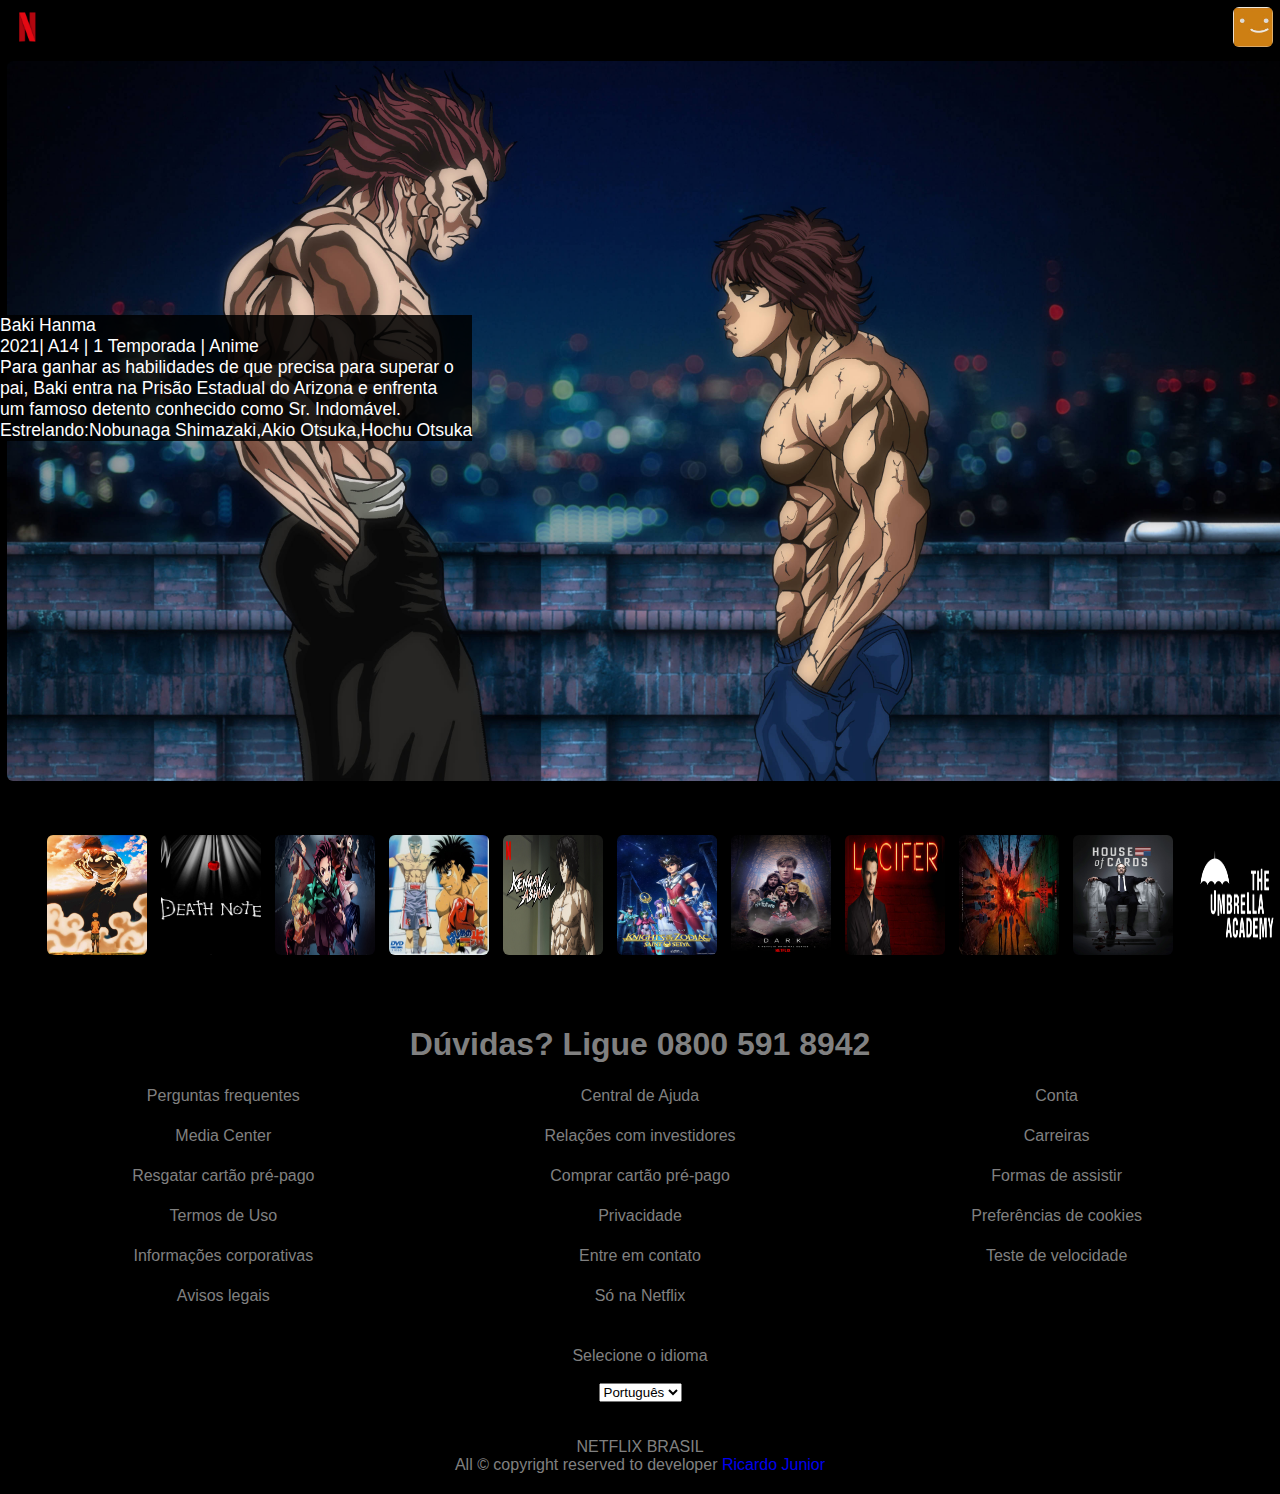
<file: netflix-clone/index.html>
<!DOCTYPE html>
<html lang="pt-br">
<head>
    <meta charset="UTF-8">
    <meta http-equiv="X-UA-Compatible" content="IE=edge">
    <meta name="viewport" content="width=device-width, initial-scale=1.0">
    <link rel="stylesheet" href="stylestyle.css">
    <link rel="stylesheet" href="https://cdnjs.cloudflare.com/ajax/libs/font-awesome/6.4.0/css/all.min.css" integrity="sha512-iecdLmaskl7CVkqkXNQ/ZH/XLlvWZOJyj7Yy7tcenmpD1ypASozpmT/E0iPtmFIB46ZmdtAc9eNBvH0H/ZpiBw==" crossorigin="anonymous" referrerpolicy="no-referrer" />
    <title>Document</title>
</head>
<body>
    <header>
        <div class="top">
            <img src="img/logo netflix.png" alt="" width="40px">
            <img src="img/user.jpg" alt="" width="40px">
        </div>
    </header>
    <main>
        <div class="background-content">
            <img src="img/baki1.jpg" alt="" width="100%" height="70%">
        </div>
        <div class="discription">
            <p>
                Baki Hanma
                <br>
                2021| A14 | 1 Temporada | Anime
                <br>
                Para ganhar as habilidades de que precisa para superar o <br> pai, Baki entra na Prisão Estadual do Arizona e enfrenta <br> um famoso detento conhecido como Sr. Indomável. <br>
                Estrelando:Nobunaga Shimazaki,Akio Otsuka,Hochu Otsuka
            </p>
        </div> 
        <div id="container">
                <div><abbr title="Enquanto o campeão de artes marciais Baki Hanma treina duro para superar seu lendário pai, cinco condenados à pena de morte partem para Tóquio para acabar com ele."><img src="img/baki.jpg" alt="" width="100px" height="120px" class="efeito" class="imagem" ></abbr></div>
                
                <div><abbr title="Um jovem usa os poderes de um caderno sobrenatural para matar bandidos, mas acaba atraindo a atenção de um detetive, um demônio e uma colega."><img src="img/death-note.jpg"alt="" width="100px" height="120px" class="efeito" class="imagem" ></abbr></div>
                
                <div><abbr title="Demônios massacraram sua família e amaldiçoaram sua irmã. Agora Tanjiro inicia sua jornada para encontrar a cura e se vingar."><img src="img/demon-slayer.jpg" alt="" width="100px" height="120px" class="efeito" class="imagem" ></abbr></div>
                
                <div><abbr title="Resgatado de valentões pelo boxeador profissional Mamoru Takamura, o jovem Ippo Makunouchi começa a lutar boxe para buscar o que significa ser forte."><img src="img/hajime-no-ippo.jpg" alt="" width="100px" height="120px" class="efeito" class="imagem" ></abbr></div>
                
                <div><abbr title="Ohma Tokita ingressa em um mundo secreto onde as disputas de negócios são resolvidas em combates entre gladiadores. Esqueça o dinheiro. Ele só quer lutar e vencer."><img src="img/Kengan-Ashura.jpg" alt="" width="100px" height="120px" class="efeito" class="imagem" ></abbr></div>
                
                <div><abbr title="Seiya e Os Cavaleiros do Zodíaco estão de volta para proteger a reencarnação da deusa Atena, mas uma obscura profecia paira sobre todos eles."><img src="img/saint Seya.jpg" alt="" width="100px" height="120px" class="efeito" class="imagem" ></abbr></div>
                
                <div><abbr title="Quatro famílias iniciam uma desesperada busca por respostas quando uma criança desaparece e um complexo mistério envolvendo três gerações começa a se revelar."><img src="img/dark.jpg" alt="" width="100px" height="120px" class="efeito" class="imagem" ></abbr></div>
                
                <div><abbr title="Entediado com a vida nas trevas, o diabo se muda para Los Angeles, abre um piano-bar e empresta sua sabedoria a uma investigadora de assassinatos."><img src="img/Lucifer.jpg" alt="" width="100px" height="120px" class="efeito" class="imagem" ></abbr></div>
                
                <div><abbr title="Quando um garoto desaparece, a cidade toda participa nas buscas. Mas o que encontram são segredos, forças sobrenaturais e uma menina."><img src="img/stranger-things.jpg" alt="" width="100px" height="120px" class="efeito" class="imagem" ></abbr></div>
                
                <div><abbr title="Com Frank fora da jogada, Claire Underwood pode exercer todo o seu poder como a primeira presidente mulher dos Estados Unidos. Mas poderosos inimigos estão à espreita."><img src="img/house of cards.jpg" alt="" width="100px" height="120px" class="efeito" class="imagem" ></abbr></div>
                
                <div><abbr title="Com a morte do pai, irmãos com poderes extraordinários se reencontram e descobrem surpreendentes segredos de família – além de uma ameaça iminente à humanidade."><img src="img/the umbella academy.jpg" alt="" width="100px" height="120px" class="efeito" class="imagem" ></abbr></div>
            <div><abbr title="Enquanto o campeão de artes marciais Baki Hanma treina duro para superar seu lendário pai, cinco condenados à pena de morte partem para Tóquio para acabar com ele."><img src="img/baki.jpg" alt="" width="100px" height="120px" class="efeito" class="imagem" ></abbr></div>
            <div><abbr title="Enquanto o campeão de artes marciais Baki Hanma treina duro para superar seu lendário pai, cinco condenados à pena de morte partem para Tóquio para acabar com ele."><img src="img/baki.jpg" alt="" width="100px" height="120px" class="efeito" class="imagem" ></abbr></div>
        </div> 
    </main>
    <footer>
        <h1>Dúvidas? Ligue 0800 591 8942</h1>
        <br>
        <ul class="list-three-collumns">
            <li>Perguntas frequentes</li> 
            <li>Central de Ajuda</li> 
            <li>Conta</li>
            <li>Media Center</li> 
            <li>Relações com investidores</li> 
            <li>Carreiras</li> 
            <li>Resgatar cartão pré-pago</li> 
            <li>Comprar cartão pré-pago</li> 
            <li>Formas de assistir</li>
            <li>Termos de Uso</li> 
            <li>Privacidade </li>
            <li>Preferências de cookies</li>
            <li>Informações corporativas</li> 
            <li>Entre em contato</li> 
            <li>Teste de velocidade</li>
            <li>Avisos legais </li>
            <li>Só na Netflix</li>
        </ul>
    
    <br> <br>

    <div class="lang-selection-container" id="lang-switcher">
        <div data-uia="language-picker+container" class="ui-select-wrapper"><label for="lang-switcher-select" class="ui-label"><span class="ui-label-text">Selecione o idioma</span></label>
    <br> <br>
    <div class="select-arrow medium prefix globe">
            <select data-uia="language-picker" class="ui-select medium" id="lang-switcher-select" tabindex="0" placeholder="lang-switcher">
            <option selected="" lang="pt" value="/br/title/80204451" data-language="pt" data-country="BR">Português</option>
            <option lang="en" value="/br-en/title/80204451" data-language="en" data-country="BR">English</option>
        </select>
        </div>
    </div>
    </div>
    <br> <br>
    NETFLIX BRASIL
    <br>
    All &copy copyright reserved to developer <a href="https://github.com/RicardoJuniorNC">Ricardo Junior</a>
    </footer>
</body>
</html>
</file>
<file: netflix-clone/stylestyle.css>
@charset "UTF-8";

*{
    margin: 0;
    padding: 0;
    box-sizing: border-box;
    text-decoration: none;
}
body {
    font-family: Arial, Helvetica, sans-serif;
    font-size: 1em;
    background-color: #000;
}

.top {
    width: 100%;
    display: flex;
    justify-content: space-between;
}

.background-content {
    display: flex;
    position: relative;
    background-size: cover;
}

.discription {
    display: flex;
    position: absolute;
    top: 35%;
    color: white;
    font-size: 1.1em;
    background-color: #000000da;
    justify-content: center;
}

#container {
    display: flex;
    flex-direction: row;
    justify-content: space-around;
    padding: 40px;
    overflow: auto;
    scroll-behavior: smooth;
    -webkit-appearance: none;
}

#container::-webkit-scrollbar {
    -webkit-appearance: none;
}
  
.imagem {
    flex: none;
    width: 100%;
    scroll-snap-align: center;
}
  
.imagem img {
    display: block;
    width: 100%;
    height: auto;
}

img {
    margin: 7px 7px 7px 7px;
    border-radius: 6px;
}

.efeito {
    transition: all .2s ease-in-out;
}

.efeito:hover {
    transform:translateZ(0) scale(1.20);
}

footer {
    padding: 20px;
    color: gray;
    text-align: center;
    .list-three-collumns{
    display: grid;
    grid-template-columns: repeat(3, 1fr);
    grid-gap: 10px;
    list-style-type: none;
    padding: 0;
    }
    
    .list-three-collumns li {
    padding: 6px;
    }
}
</file>
